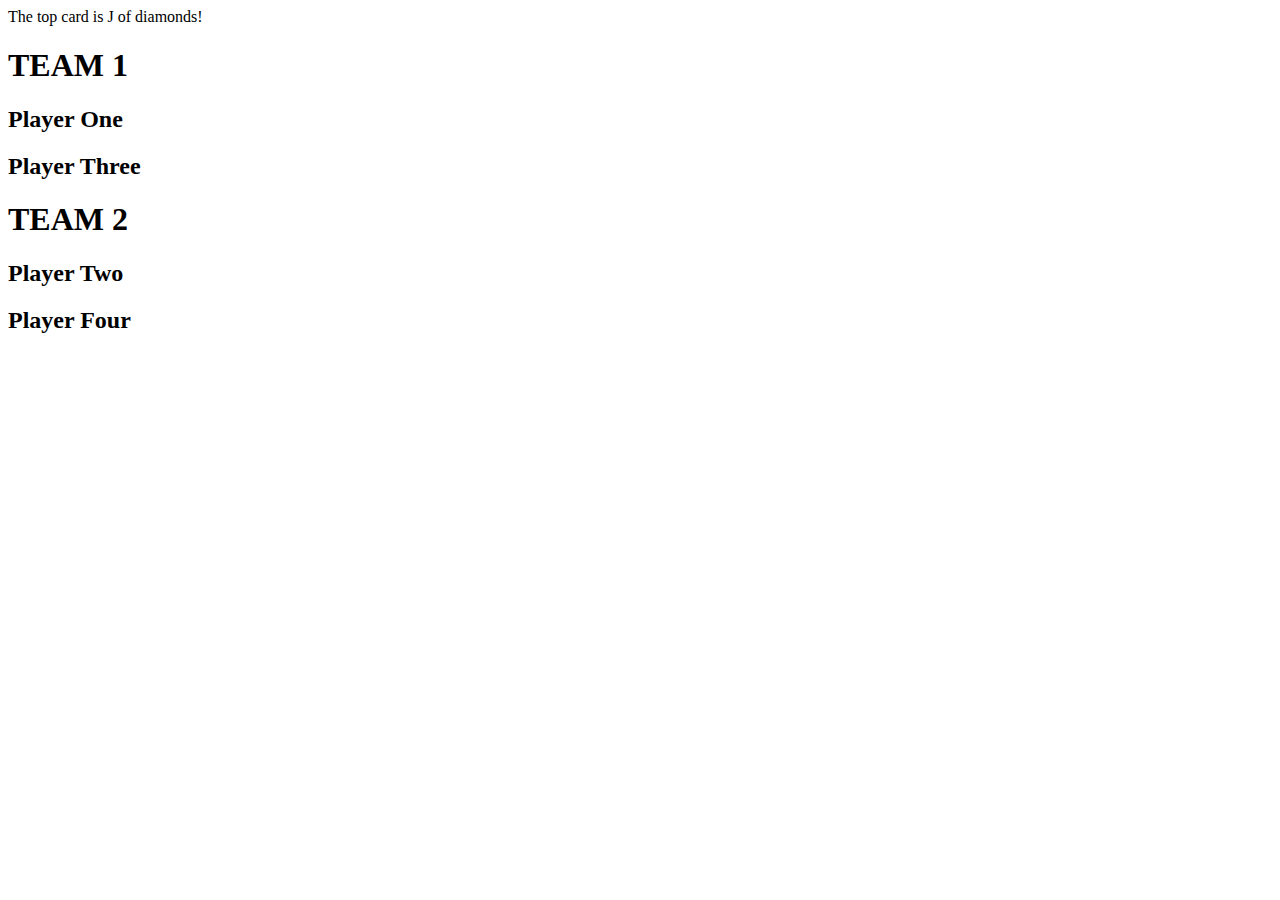
<file: index.html>
<!DOCTYPE html>
<html>
<head>
  <title>AWESOME GAME</title>
  <script type="text/javascript" src='js/controllers/gameController.js'></script>
  <script type="text/javascript" src='js/controllers/playerController.js'></script>
  <script type="text/javascript" src='js/player.js'></script>
  <script type="text/javascript" src='js/deck.js'></script>
  <script type="text/javascript" src='js/card.js'></script>
  <script type="text/javascript" src='js/game.js'></script>
  <script type="text/javascript" src='js/round.js'></script>
</head>
<body>

<div id="wrapper">
  <div id="status">
  </div>

  <div id="team-1">
    <h1>TEAM 1</h1>
    <div id="playerOne">
      <h2>Player One</h2>
      <ul class="cards"> </ul>
      <div class="played-card"></div>
    </div>

    <div id="playerThree">
      <h2>Player Three</h2>
      <ul class="cards"> </ul>
      <div class="played-card"></div>
    </div>
  </div>

  <div id="team-2">
    <h1>TEAM 2</h1>
    <div id="playerTwo">
      <h2>Player Two</h2>
      <ul class="cards"> </ul>
      <div class="played-card"></div>
    </div>

    <div id="playerFour">
      <h2>Player Four</h2>
      <ul class="cards"> </ul>
      <div class="played-card"></div>
    </div>

  </div>
</div>
</body>


<script>
  var controller = new GameController()

</script>
</html>
</file>
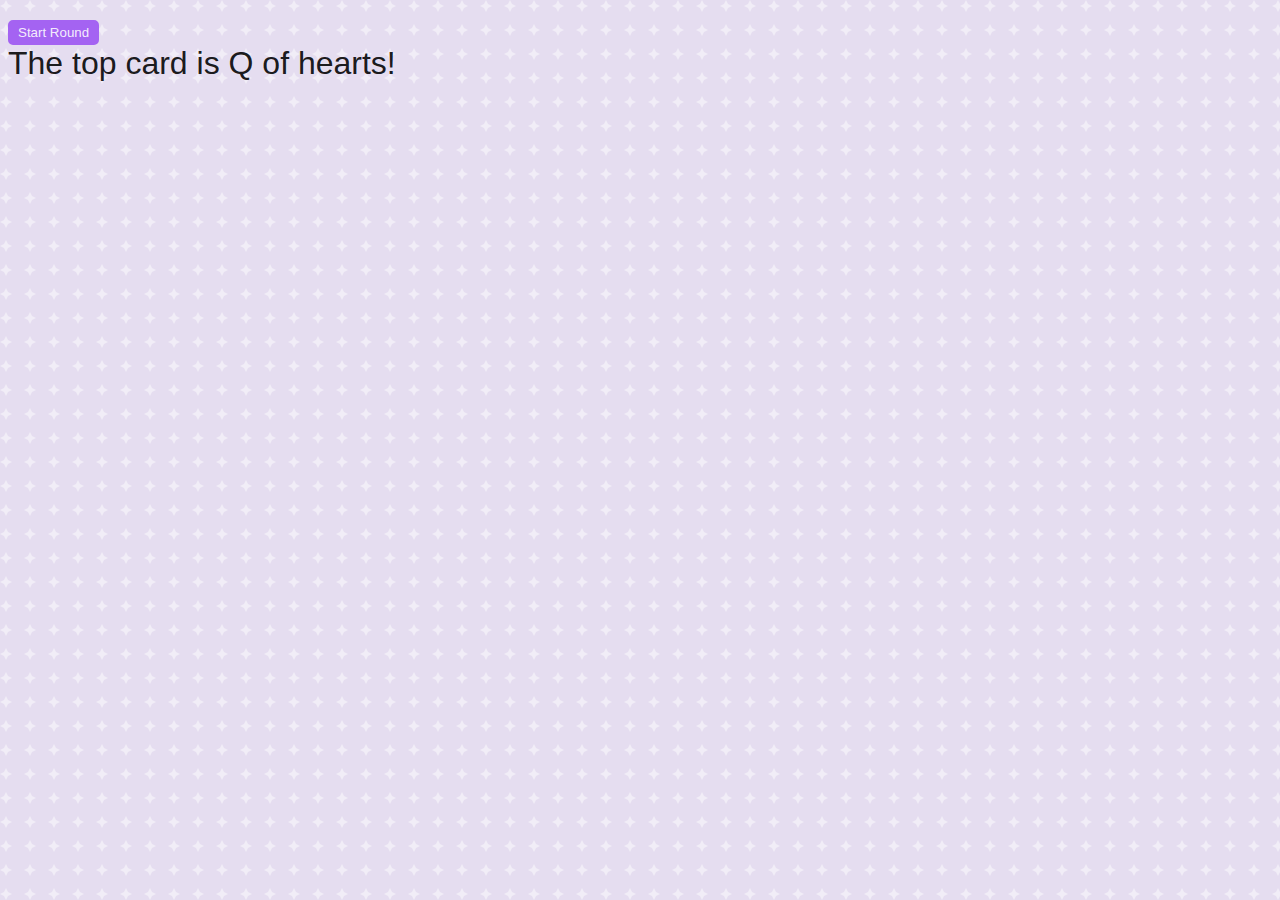
<file: card.html>
<!DOCTYPE html>
<html>
<head>
  <title>Euchre</title>
  <link rel="stylesheet" type="text/css" href="css/style.css">

  <script type="text/javascript" src='js/controllers/gameController.js'></script>
  <script type="text/javascript" src='js/controllers/playerController.js'></script>
  <script type="text/javascript" src='js/player.js'></script>
    <script type="text/javascript" src='js/trick.js'></script>

  <script type="text/javascript" src='js/deck.js'></script>
  <script type="text/javascript" src='js/card.js'></script>
  <script type="text/javascript" src='js/game.js'></script>
  <script type="text/javascript" src='js/round.js'></script>

</head>
<body>

<div id="action-items">
  
</div>

<div id="status">
  <p class="status"></p>
</div>

<div class="current-player">
  <h2 id="player-name"></h2>
  <div id="player-hand">
  </div>
  <div id="player-actions"></div>
</div>

<div class="general-info">
  <div id="played-cards">
  </div>

  <div id="score">
  </div>
</div>

</body>

<script>
  var controller = new GameController()

</script>
</html>
</file>
<file: css/style.css>
body {
  background-color: #e5ddf0;
  background-image: url("data:image/svg+xml,%3Csvg xmlns='http://www.w3.org/2000/svg' width='24' height='24' viewBox='0 0 24 24'%3E%3Cg fill='%23ffffff' fill-opacity='0.47'%3E%3Cpolygon fill-rule='evenodd' points='8 4 12 6 8 8 6 12 4 8 0 6 4 4 6 0 8 4'/%3E%3C/g%3E%3C/svg%3E");
  font-family: avenir next,avenir,sans-serif;
  color: rgba(0,0,0,.9);
  font-size: 2em;
}

h1 {
  font-weight: 300;
  color: rgba(0,0,0,1);

}

ul {
  list-style-type: none;
}

button {
  border-radius: 5px;
  border: 4px solid #A463F2;
  background-color: #A463F2;
  color: rgba(254,254,254,.9);
  font-weight: 100;
  margin-right: .5em;
  margin-top: .5em;
  display: inline-block;

}

button:hover {
  opacity: 1;
}
</file>
